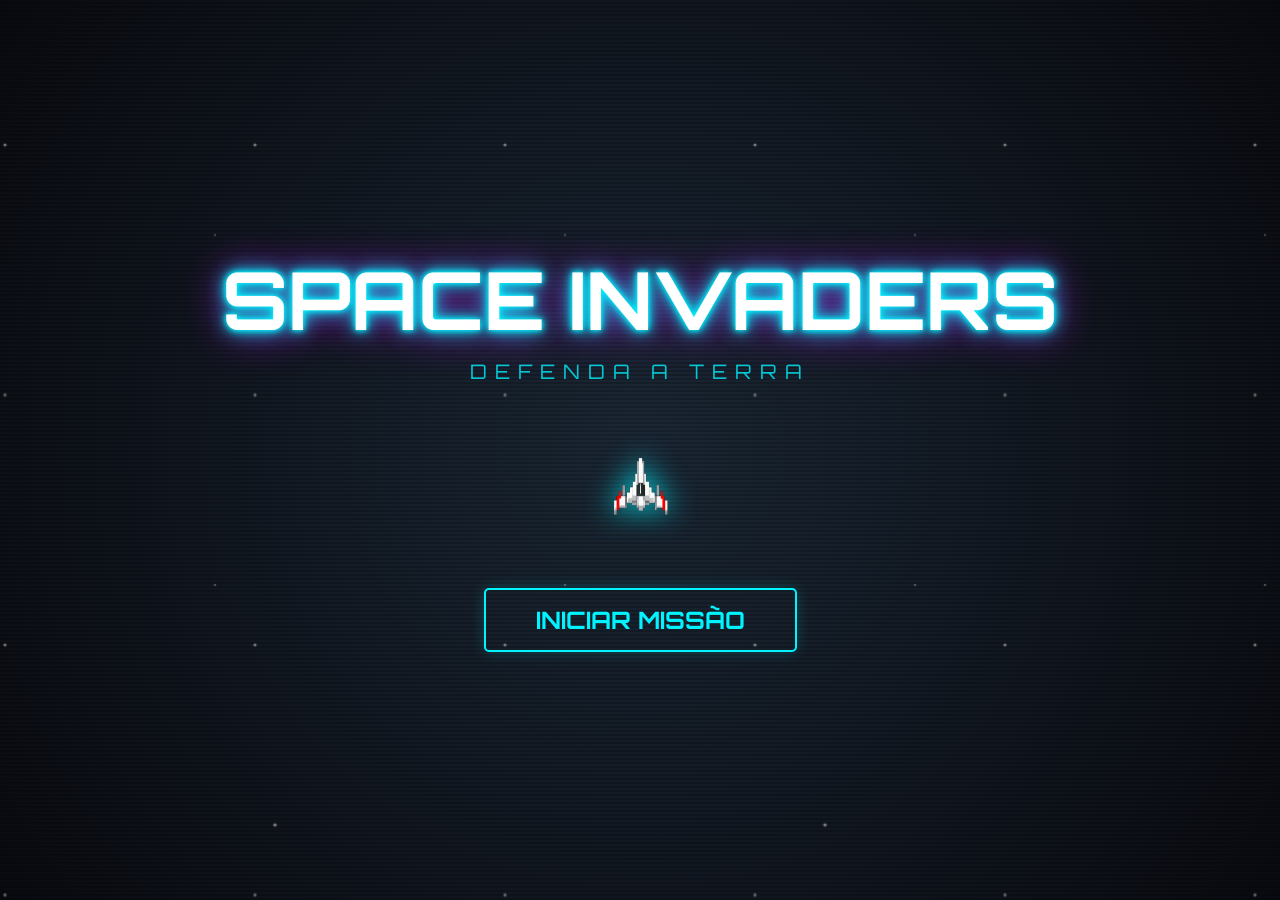
<file: index.html>
<!DOCTYPE html>
<html lang="pt-br">
<head>
    <meta charset="UTF-8">
    <title>Space Invaders</title>
    <link rel="stylesheet" href="css/game.css">
    <link href="https://fonts.googleapis.com/css2?family=Orbitron:wght@400;700;900&display=swap" rel="stylesheet">
</head>
<body>

<div id="start-screen">
    <div class="scanlines"></div> <div class="content-wrapper">
        <h1 class="glitch" data-text="SPACE INVADERS">SPACE INVADERS</h1>
        <p class="subtitle">DEFENDA A TERRA</p>
        
        <div class="ship-decoration">
            <img src="img/player.png" alt="Nave">
        </div>

        <button id="startBtn">INICIAR MISSÃO</button>
    </div>
</div>

<div id="game-container">
    <canvas id="tela"></canvas>
</div>

<script src="js/utils.js"></script>
<script src="js/player.js"></script>
<script src="js/bullets.js"></script>
<script src="js/enemy.js"></script>
<script src="js/game.js"></script>
<script src="js/start.js"></script>

</body>
</html>
</file>
<file: css/game.css>
:root {
    --neon-blue: #00f3ff;
    --neon-pink: #bc13fe;
    --bg-dark: #05060f;
}

html, body {
    margin: 0;
    padding: 0;
    width: 100%;
    height: 100%;
    background: var(--bg-dark);
    overflow: hidden;
    font-family: 'Orbitron', sans-serif;
}

body {
    display: flex;
    align-items: center;
    justify-content: center;
}

#start-screen {
    position: fixed;
    inset: 0;
    background: radial-gradient(circle at center, #1b2735 0%, #090a0f 100%);
    display: flex;
    flex-direction: column;
    justify-content: center;
    align-items: center;
    z-index: 10;
    overflow: hidden;
}

#start-screen::before {
    content: "";
    position: absolute;
    top: 0; left: 0; width: 100%; height: 100%;
    background-image: 
        radial-gradient(white, rgba(255,255,255,.2) 2px, transparent 3px),
        radial-gradient(white, rgba(255,255,255,.15) 1px, transparent 2px),
        radial-gradient(white, rgba(255,255,255,.1) 2px, transparent 3px);
    background-size: 550px 550px, 350px 350px, 250px 250px;
    background-position: 0 0, 40px 60px, 130px 270px;
    animation: starsMove 60s linear infinite;
    opacity: 0.6;
}

@keyframes starsMove {
    from { transform: translateY(0); }
    to { transform: translateY(1000px); }
}

.scanlines {
    position: absolute;
    top: 0; left: 0; width: 100%; height: 100%;
    background: linear-gradient(
        to bottom,
        rgba(255,255,255,0),
        rgba(255,255,255,0) 50%,
        rgba(0,0,0,0.2) 50%,
        rgba(0,0,0,0.2)
    );
    background-size: 100% 4px;
    z-index: 5;
    pointer-events: none;
}

.content-wrapper {
    z-index: 6;
    display: flex;
    flex-direction: column;
    align-items: center;
    gap: 20px;
}

h1.glitch {
    font-size: 80px;
    color: white;
    text-transform: uppercase;
    position: relative;
    text-shadow: 
        0 0 5px var(--neon-blue),
        0 0 10px var(--neon-blue),
        0 0 20px var(--neon-blue),
        0 0 40px var(--neon-pink);
    animation: pulseGlow 2s infinite alternate;
    margin: 0;
}

@keyframes pulseGlow {
    from { text-shadow: 0 0 10px var(--neon-blue), 0 0 20px var(--neon-blue); }
    to { text-shadow: 0 0 20px var(--neon-blue), 0 0 30px var(--neon-pink), 0 0 40px var(--neon-pink); }
}

.subtitle {
    color: var(--neon-blue);
    font-size: 20px;
    letter-spacing: 8px;
    margin-top: -10px;
    opacity: 0.8;
}

.ship-decoration img {
    width: 80px;
    height: 80px;
    margin: 30px 0;
    filter: drop-shadow(0 0 15px var(--neon-blue));
    animation: floatShip 3s ease-in-out infinite;
}

@keyframes floatShip {
    0%, 100% { transform: translateY(0); }
    50% { transform: translateY(-15px); }
}

#startBtn {
    padding: 15px 50px;
    font-size: 24px;
    font-family: 'Orbitron', sans-serif;
    font-weight: bold;
    color: var(--neon-blue);
    background: transparent;
    border: 2px solid var(--neon-blue);
    border-radius: 5px;
    cursor: pointer;
    text-transform: uppercase;
    box-shadow: 0 0 15px rgba(0, 243, 255, 0.2);
    transition: all 0.3s ease;
    position: relative;
    overflow: hidden;
}

#startBtn:hover {
    background: var(--neon-blue);
    color: #000;
    box-shadow: 0 0 30px var(--neon-blue);
    transform: scale(1.05);
}

#startBtn:active {
    transform: scale(0.95);
}

#game-container {
    display: none;
    box-shadow: 0 0 50px rgba(0,0,0,0.5);
    border: 2px solid #333;
}
</file>
